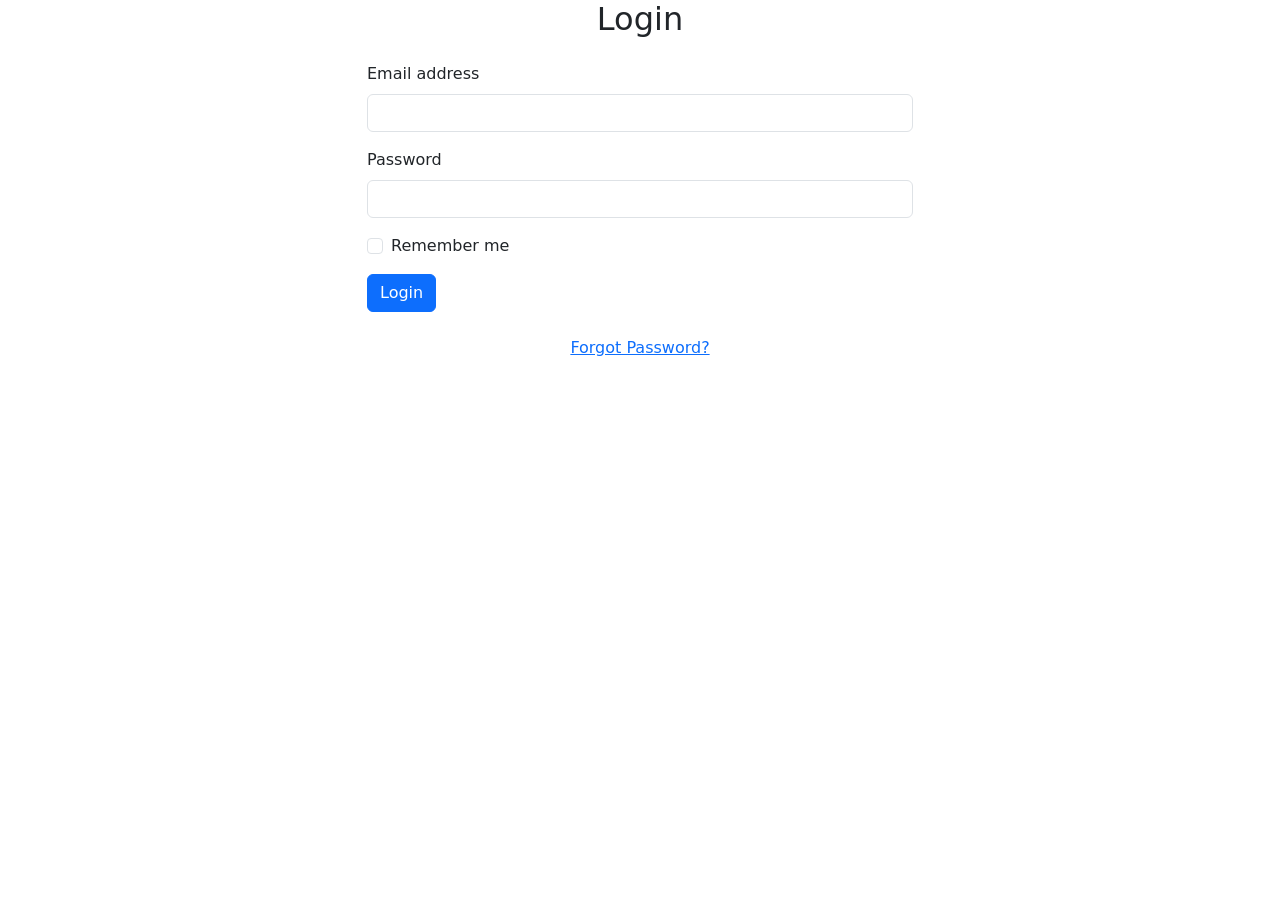
<file: index.html>
<!DOCTYPE html>
<html lang="en">
<head>
    <meta charset="UTF-8">
    <meta name="viewport" content="width=device-width, initial-scale=1.0">
    <link href="https://cdn.jsdelivr.net/npm/bootstrap@5.1.3/dist/css/bootstrap.min.css" rel="stylesheet">
    <title>Login Page</title>
</head>
<body>
    <div class="container">
        <div class="row justify-content-center">
            <div class="col-md-6">
                <h2 class="text-center mb-4">Login</h2>
                <form>
                    <div class="mb-3">
                        <label for="email" class="form-label">Email address</label>
                        <input type="email" class="form-control" id="email" aria-describedby="emailHelp">
                    </div>
                    <div class="mb-3">
                        <label for="password" class="form-label">Password</label>
                        <input type="password" class="form-control" id="password">
                    </div>
                    <div class="mb-3 form-check">
                        <input type="checkbox" class="form-check-input" id="rememberMe">
                        <label class="form-check-label" for="rememberMe">Remember me</label>
                    </div>
                    <button type="submit" class="btn btn-primary">Login</button>
                </form>
                <p class="mt-4 text-center">
                    <a href="#">Forgot Password?</a>
                </p>
            </div>
        </div>
    </div>
    <script src="https://cdn.jsdelivr.net/npm/@popperjs/core@2.11.6/dist/umd/popper.min.js"></script>
    <script src="https://cdn.jsdelivr.net/npm/bootstrap@5.1.3/dist/js/bootstrap.min.js"></script>
</body>
</html>
</file>
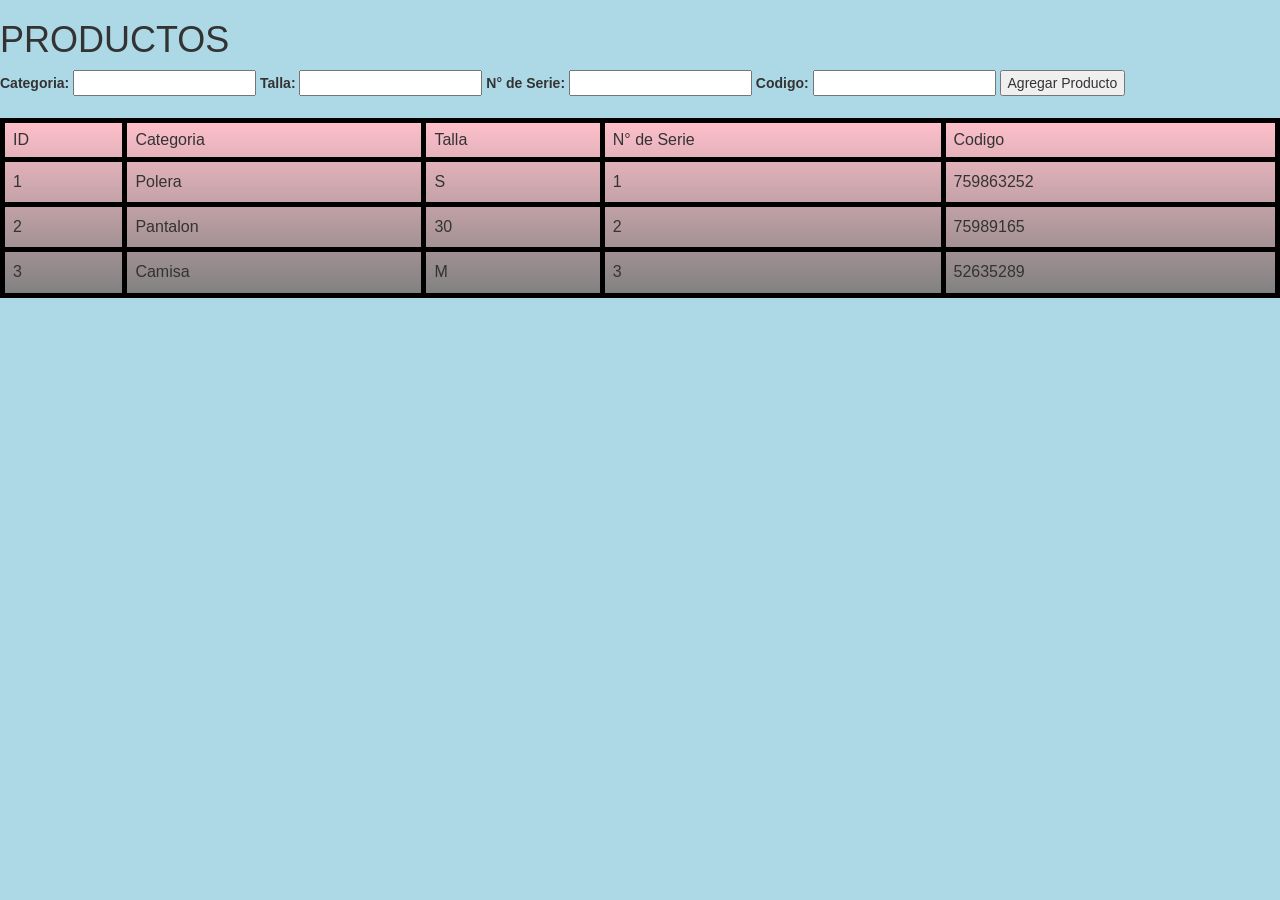
<file: about.html>
<html lang="en"><head>

        <meta charset="utf-8">
        <meta name="viewport" content="width=device-width, initial-scale=1.0">
        <title>Tareita</title>
           
            <link rel="stylesheet" href="//maxcdn.bootstrapcdn.com/bootstrap/3.2.0/css/bootstrap.min.css">
            <link rel="stylesheet" href="https://static.alwaysdata.com/css/administration.css" type="text/css" media="all">
            <link href="https://fonts.googleapis.com/css?family=PT+Sans:400,700,400italic,700italic" rel="stylesheet" type="text/css">
            <link href="https://fonts.googleapis.com/css?family=PT+Sans+Narrow:400,700" rel="stylesheet" type="text/css">
    </head>
    <style>
	    table {
            border-collapse: collapse;
            width: 100%;
            margin: 20px auto;
	        height:20%;	
        }
	th, td {
            border: 5px solid #000000;
            text-align: left;
            padding: 8px;
        }
	body {
            background-color: lightblue;
        }
	table {
             background: linear-gradient(pink, grey);
        }
</style>
    <body>
        <div class="login-modal">
            <div class="header">
               <h1> PRODUCTOS</h1>
            </div>
            <label for="nombre">Categoria:</label>
            <input type="text" id="categoria" name="categoria" required="">
            
            <label for="nombre">Talla:</label>
            <input type="text" id="talla" name="talla" required="">
            
            <label for="nombre">N° de Serie:</label>
            <input type="text" id="serie" name="serie" required="">
            
            <label for="nombre">Codigo:</label>
            <input type="text" id="codigo" name="codigo" required="">
            
            <button type="button" onclick="agregarProducto()">Agregar Producto</button>
            
            
               <table border="2">	
		<thead>
			<tr>
			<td>ID  </td>
			<td> Categoria </td>
			<td> Talla </td>
			<td>N° de Serie</td>
			<td>Codigo</td>
			</tr>
	</thead>
		<tbody>
		<tr>
                <td>1</td>
                <td>Polera</td>
                <td>S</td>
                <td>1</td>
                <td>759863252</td>
	</tr>
		<tr>
                <td>2</td>
                <td>Pantalon</td>
                <td>30</td>
                <td>2</td>
                <td>75989165</td>
            </tr>
		<tr>
                <td>3</td>
                <td>Camisa</td>
                <td>M</td>
                <td>3</td>
                <td>52635289</td>
            </tr>	
               </tbody>
		</table>
        </div>
        <script>
    function agregarProducto() {
      var nombre = document.getElementById('categoria').value;
      var precio = document.getElementById('talla').value;
      var categoria = document.getElementById('serie').value;
      var categoria = document.getElementById('codigo').value;

      var listItem = document.createElement('li');
      listItem.textContent = `${categoria} - ${talla} - ${serie} - ${codigo} -`;

      document.getElementById('productList').appendChild(listItem);

      // Limpiar el formulario después de agregar un producto
      document.getElementById('productForm').reset();
    }
  </script>
</body>
</html>
</file>
